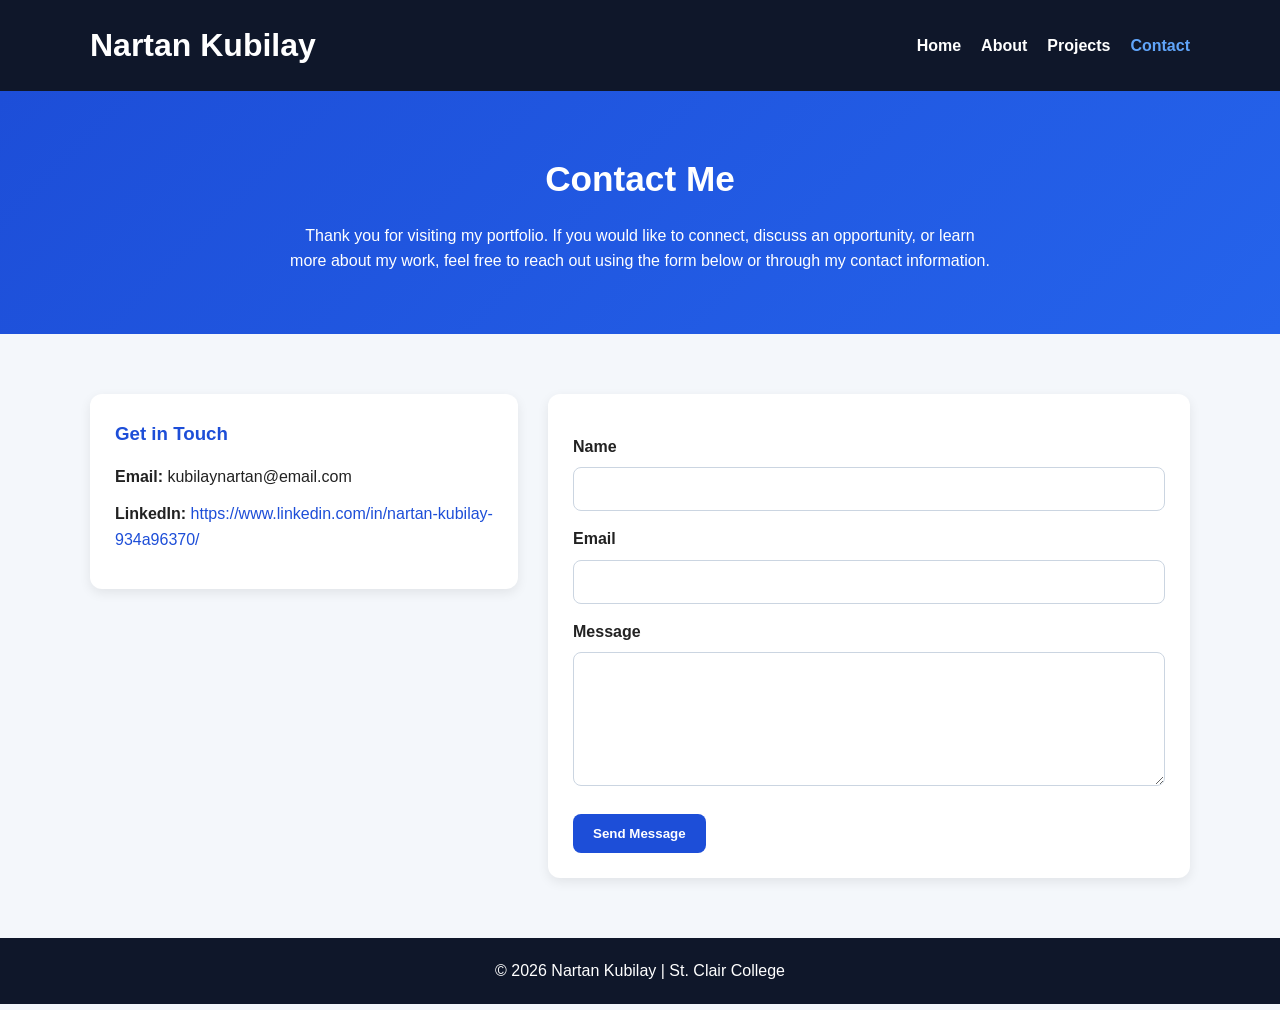
<file: contact.html>
<!DOCTYPE html>
<html lang="en">
<head>
  <meta charset="UTF-8" />
  <meta name="viewport" content="width=device-width, initial-scale=1.0" />
  <title>Contact | Nartan Kubilay</title>
  <link rel="stylesheet" href="style.css" />
</head>
<body>
  <header>
    <div class="container">
      <h1>Nartan Kubilay</h1>
      <nav>
        <ul>
          <li><a href="index.html">Home</a></li>
          <li><a href="about.html">About</a></li>
          <li><a href="projects.html">Projects</a></li>
          <li><a href="contact.html" class="active">Contact</a></li>
        </ul>
      </nav>
    </div>
  </header>

  <main class="contact-page">
    <section class="contact-hero">
      <div class="container">
        <h2>Contact Me</h2>
        <p>
          Thank you for visiting my portfolio. If you would like to connect,
          discuss an opportunity, or learn more about my work, feel free to
          reach out using the form below or through my contact information.
        </p>
      </div>
    </section>

    <section class="contact-section">
      <div class="container contact-grid">
        <div class="contact-info">
          <h3>Get in Touch</h3>
          <p><strong>Email:</strong> kubilaynartan@email.com</p>
          <p><strong>LinkedIn:</strong> <a href="#">https://www.linkedin.com/in/nartan-kubilay-934a96370/</a></p>
        </div>

        <form class="contact-form">
          <label for="name">Name</label>
          <input type="text" id="name" name="name" required />

          <label for="email">Email</label>
          <input type="email" id="email" name="email" required />

          <label for="message">Message</label>
          <textarea id="message" name="message" rows="6" required></textarea>

          <button type="submit">Send Message</button>
        </form>
      </div>
    </section>
  </main>

  <footer>
    <div class="stclair-footer">
      <p>&copy; 2026 Nartan Kubilay | St. Clair College</p>
    </div>
  </footer>
</body>
</html>
</file>
<file: style.css>
* {
  margin: 0;
  padding: 0;
  box-sizing: border-box;
}

body {
  font-family: Arial, sans-serif;
  line-height: 1.6;
  color: #222;
  background-color: #f4f7fb;
}

.container {
  width: 90%;
  max-width: 1100px;
  margin: 0 auto;
}

.site-header {
  background: #0f172a;
  color: white;
  padding: 20px 0;
}

.site-header .container {
  display: flex;
  justify-content: space-between;
  align-items: center;
  flex-wrap: wrap;
}

.brand h1 {
  font-size: 2rem;
}

.tagline {
  font-size: 0.95rem;
  color: #cbd5e1;
}

.nav-links {
  list-style: none;
  display: flex;
  gap: 20px;
  flex-wrap: wrap;
}

.nav-links a {
  color: white;
  text-decoration: none;
  font-weight: bold;
}

.nav-links a.active,
.nav-links a:hover {
  color: #60a5fa;
}

.hero {
  background: linear-gradient(135deg, #1e3a8a, #2563eb);
  color: white;
  padding: 80px 0;
}

.hero h2 {
  font-size: 2.2rem;
  margin: 10px 0 20px;
  max-width: 700px;
}

.hero p {
  max-width: 700px;
}

.intro {
  text-transform: uppercase;
  letter-spacing: 1px;
  font-size: 0.9rem;
  color: #dbeafe;
}

.hero-buttons {
  margin-top: 25px;
  display: flex;
  gap: 15px;
  flex-wrap: wrap;
}

.btn {
  display: inline-block;
  background: white;
  color: #1e3a8a;
  padding: 12px 20px;
  border-radius: 8px;
  text-decoration: none;
  font-weight: bold;
}

.btn-outline {
  background: transparent;
  color: white;
  border: 2px solid white;
}

.section {
  padding: 60px 0;
}

.section h2 {
  margin-bottom: 20px;
  font-size: 1.8rem;
  color: #0f172a;
}

.alt-bg {
  background: #eaf1fb;
}

.grid-two {
  display: grid;
  grid-template-columns: repeat(2, 1fr);
  gap: 25px;
}

.card {
  background: white;
  padding: 25px;
  border-radius: 12px;
  box-shadow: 0 4px 12px rgba(0,0,0,0.08);
}

.skill-list,
.feature-list {
  padding-left: 20px;
}

.job {
  margin-bottom: 20px;
}

.job-company {
  font-weight: bold;
  color: #2563eb;
  margin-bottom: 10px;
}

.hobby-grid {
  display: grid;
  grid-template-columns: repeat(3, 1fr);
  gap: 20px;
}

.hobby-card {
  background: white;
  padding: 20px;
  border-radius: 12px;
  text-align: center;
  box-shadow: 0 4px 12px rgba(0,0,0,0.08);
}

.hobby-card img {
  width: 100%;
  max-width: 180px;
  height: 140px;
  object-fit: cover;
  border-radius: 10px;
  margin-bottom: 15px;
}

.site-footer {
  background: #0f172a;
  color: white;
  text-align: center;
  padding: 20px 0;
}

@media (max-width: 768px) {
  .site-header .container {
    flex-direction: column;
    align-items: flex-start;
    gap: 15px;
  }

  .grid-two,
  .hobby-grid {
    grid-template-columns: 1fr;
  }

  .hero h2 {
    font-size: 1.8rem;
  }
}
* {
  margin: 0;
  padding: 0;
  box-sizing: border-box;
}

body {
  font-family: Arial, sans-serif;
  line-height: 1.6;
  color: #222;
  background-color: #f4f7fb;
}

.container {
  width: 90%;
  max-width: 1100px;
  margin: 0 auto;
}

header {
  background-color: #0f172a;
  color: white;
  padding: 20px 0;
}

header .container {
  display: flex;
  justify-content: space-between;
  align-items: center;
  flex-wrap: wrap;
}

nav ul {
  list-style: none;
  display: flex;
  gap: 20px;
  flex-wrap: wrap;
}

nav a {
  color: white;
  text-decoration: none;
  font-weight: bold;
}

nav a:hover,
nav a.active {
  color: #60a5fa;
}

.hero {
  padding: 70px 0;
  background: linear-gradient(135deg, #1d4ed8, #2563eb);
  color: white;
}

.hero-content {
  display: flex;
  justify-content: space-between;
  align-items: center;
  gap: 40px;
  flex-wrap: wrap;
}

.text {
  flex: 1;
  min-width: 280px;
}

.welcome {
  text-transform: uppercase;
  letter-spacing: 1px;
  font-size: 0.9rem;
  margin-bottom: 10px;
  color: #dbeafe;
}

.text h2 {
  font-size: 2.4rem;
  margin-bottom: 20px;
}

.text p {
  margin-bottom: 20px;
  max-width: 650px;
}

.hero-buttons {
  display: flex;
  gap: 15px;
  flex-wrap: wrap;
}

.btn {
  display: inline-block;
  padding: 12px 20px;
  background: white;
  color: #1d4ed8;
  text-decoration: none;
  border-radius: 8px;
  font-weight: bold;
}

.btn-outline {
  background: transparent;
  color: white;
  border: 2px solid white;
}

.photo {
  flex: 1;
  min-width: 250px;
  text-align: center;
}

.photo img {
  width: 280px;
  max-width: 100%;
  border-radius: 16px;
  box-shadow: 0 8px 20px rgba(0, 0, 0, 0.2);
}

.highlights {
  padding: 60px 0;
}

.highlights h2 {
  text-align: center;
  margin-bottom: 30px;
  color: #0f172a;
}

.highlight-grid {
  display: grid;
  grid-template-columns: repeat(3, 1fr);
  gap: 20px;
}

.highlight-card {
  background: white;
  padding: 25px;
  border-radius: 12px;
  box-shadow: 0 4px 12px rgba(0, 0, 0, 0.08);
}

.highlight-card h3 {
  margin-bottom: 10px;
  color: #1d4ed8;
}

footer {
  background: #0f172a;
  color: white;
  text-align: center;
  padding: 20px 0;
}

@media (max-width: 768px) {
  .hero-content {
    flex-direction: column;
    text-align: center;
  }

  .highlight-grid {
    grid-template-columns: 1fr;
  }

  .text h2 {
    font-size: 2rem;
  }

  header .container {
    flex-direction: column;
    gap: 15px;
  }
}
.contact-page {
  background-color: #f4f7fb;
}

.contact-hero {
  background: linear-gradient(135deg, #1d4ed8, #2563eb);
  color: white;
  padding: 60px 0;
  text-align: center;
}

.contact-hero h2 {
  font-size: 2.2rem;
  margin-bottom: 15px;
}

.contact-hero p {
  max-width: 700px;
  margin: 0 auto;
}

.contact-section {
  padding: 60px 0;
}

.contact-grid {
  display: grid;
  grid-template-columns: 1fr 1.5fr;
  gap: 30px;
  align-items: start;
}

.contact-info,
.contact-form {
  background: white;
  padding: 25px;
  border-radius: 12px;
  box-shadow: 0 4px 12px rgba(0, 0, 0, 0.08);
}

.contact-info h3,
.contact-form h3 {
  margin-bottom: 15px;
  color: #1d4ed8;
}

.contact-info p {
  margin-bottom: 12px;
}

.contact-info a {
  color: #1d4ed8;
  text-decoration: none;
}

.contact-form label {
  display: block;
  margin-bottom: 8px;
  margin-top: 15px;
  font-weight: bold;
}

.contact-form input,
.contact-form textarea {
  width: 100%;
  padding: 12px;
  border: 1px solid #cbd5e1;
  border-radius: 8px;
  font-size: 1rem;
}

.contact-form button {
  margin-top: 20px;
  background: #1d4ed8;
  color: white;
  border: none;
  padding: 12px 20px;
  border-radius: 8px;
  cursor: pointer;
  font-weight: bold;
}

.contact-form button:hover {
  background: #1e40af;
}

@media (max-width: 768px) {
  .contact-grid {
    grid-template-columns: 1fr;
  }
}
.projects-page {
  background-color: #f4f7fb;
}

.projects-hero {
  background: linear-gradient(135deg, #1d4ed8, #2563eb);
  color: white;
  padding: 60px 0;
  text-align: center;
}

.projects-hero h2 {
  font-size: 2.2rem;
  margin-bottom: 15px;
}

.projects-hero p {
  max-width: 750px;
  margin: 0 auto;
}

.projects-section {
  padding: 60px 0;
}

.project-list {
  display: grid;
  gap: 25px;
}

.project-card {
  display: grid;
  grid-template-columns: 260px 1fr;
  gap: 20px;
  background: white;
  border-radius: 14px;
  overflow: hidden;
  box-shadow: 0 4px 12px rgba(0, 0, 0, 0.08);
}

.project-card img {
  width: 100%;
  height: 100%;
  max-height: 220px;
  object-fit: cover;
}

.project-content {
  padding: 20px;
}

.project-content h3 {
  margin-bottom: 12px;
  color: #1d4ed8;
}

.project-content p {
  margin-bottom: 12px;
}

@media (max-width: 768px) {
  .project-card {
    grid-template-columns: 1fr;
  }

  .project-card img {
    max-height: 240px;
  }
}
</file>
